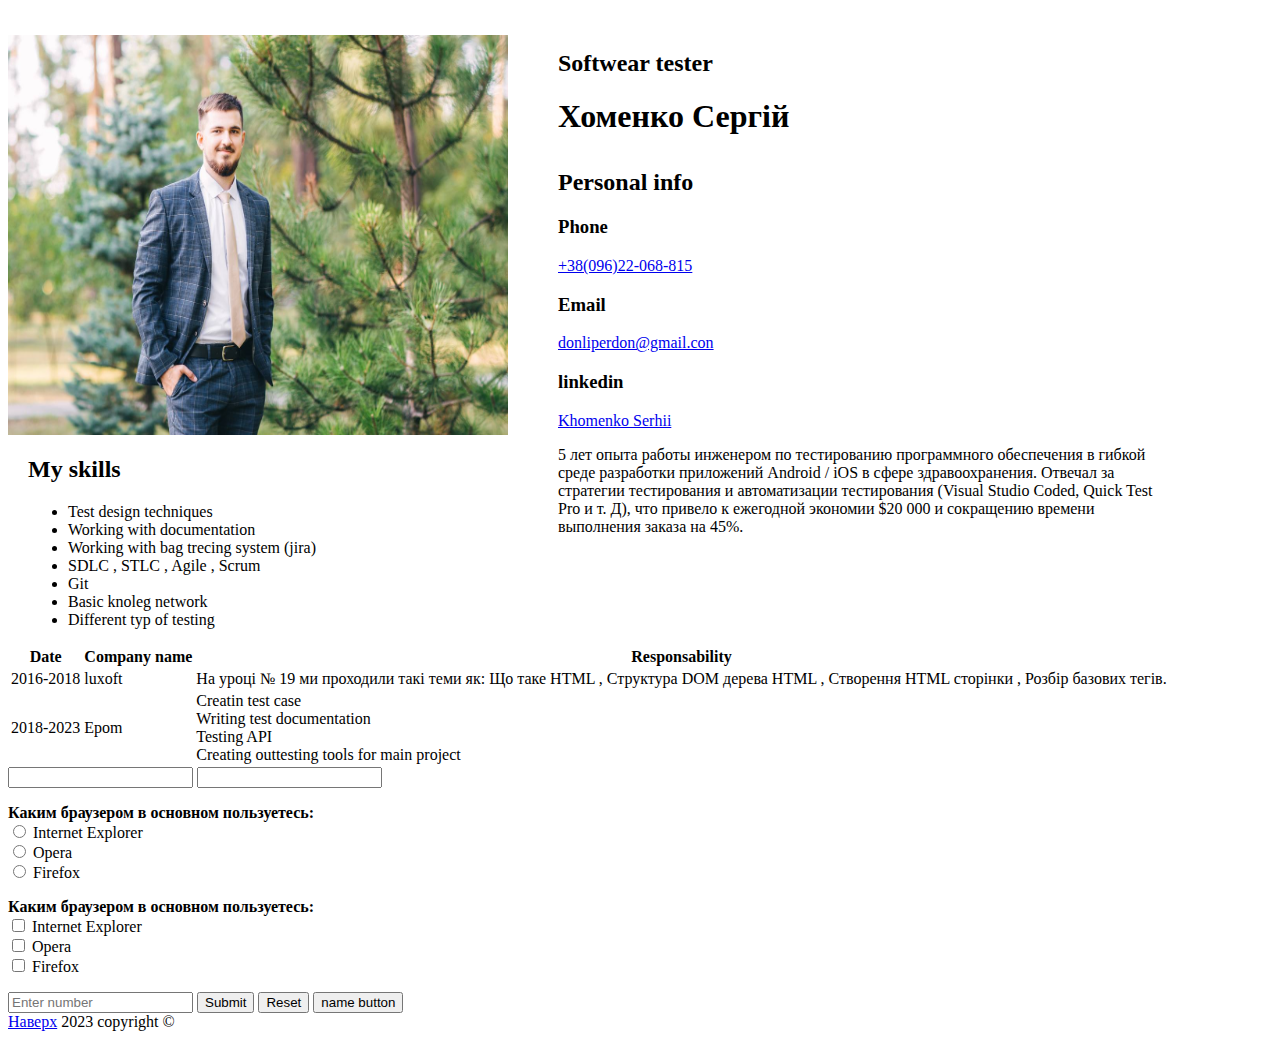
<file: resume/resume.html>
<!DOCTYPE html>
<html lang="en">
<head>
    <meta charset="UTF-8">
    <meta http-equiv="X-UA-Compatible" content="IE=edge">
    <meta name="viewport" content="width=device-width, initial-scale=1.0">
    
   <link rel="stylesheet" href="styles.css"
    <title></title>
</head>
<body>

    <!--Main-->
    <div class="main">
        <!--Main content-->
        <div class="main-content">
            <!--About user-->
            <div class="about-position">
                <div 
                class="about_me">
                    <h2>Softwear tester</h2>
        
                    <h1>Хоменко Сергій</h1></div>
                    <img src="photo_2023-01-15_16-56-30.jpg"width="500" height="400" class="photo">
                
                <div class="about">
                    <h2> Personal info </h2>
                     <div>
                     <h3> Phone </h3>
                     <span> <a href="tel:0962206815">+38(096)22-068-815</a></span>
                     <h3> Email </h3>
                     <span> <a href="mailto:donliperdon@gmail.con">donliperdon@gmail.con</a></span>
                     <div"><h3> linkedin </h3>
                        <span> <a href="https://www.linkedin.com/">Khomenko Serhii</a></span>
                        <p class="about-description">5 лет опыта работы инженером по тестированию программного обеспечения в гибкой среде разработки приложений Android / iOS в сфере здравоохранения. Отвечал за стратегии тестирования и автоматизации тестирования (Visual Studio Coded, Quick Test Pro и т. Д), что привело к ежегодной экономии $20 000 и сокращению времени выполнения заказа на 45%. </p>
                     </div>

                
            </div>
            <!--Projects-->
            <div>
                <h3>
                    
                </h3>
            </div>
            <div class="tittle">
                <h2> My skills </h2>
            <ul>
             <li>Test design techniques</li>
             <li>Working with documentation</li>
             <li>Working with bag trecing system (jira) </li>
             <li>SDLC , STLC , Agile , Scrum </li>
             <li> Git </li>
             <li>Basic knoleg network</li>
             <li>Different typ of testing</li>
            </ul>
            </div>
            
            <div>
            </div>
            <!--Work-->
            <div class="work">
                <table>
                    <tr>
                 <th>Date</th>
                 <th>Company name</th>
                 <th>Responsability</th>
                    </tr>
                     <td>2016-2018</td>
                     <td>luxoft</td>
                     <td> На уроці № 19 ми проходили такі теми як: Що таке HTML , Структура DOM дерева HTML , Створення HTML сторінки , Розбір базових тегів.</td>
                      <tr>
                     <td>2018-2023</td>
                     <td>Epom</td>
                     <td>Creatin test case <br> Writing test documentation<br> Testing API <br> Creating outtesting tools for main project </td>
                     
                      </tr>
                  </table>
                </div>
                <div class="end">
                  <input type="text">
                  <input type="password">
                <p><b>Каким браузером в основном пользуетесь:</b><Br>
                  <input type="radio" name="browser" value="ie"> Internet Explorer<Br>
                   <input type="radio" name="browser" value="opera"> Opera<Br>
                   <input type="radio" name="browser" value="firefox"> Firefox<Br>
            </p>
                  <p><b>Каким браузером в основном пользуетесь:</b><Br>
                  <input type="checkbox" name="browser" value="ie"> Internet Explorer<Br>
                   <input type="checkbox" name="browser" value="opera"> Opera<Br>
                   <input type="checkbox" name="browser" value="firefox"> Firefox<Br>
            </p>
                  <input type="mnumber" placeholder="Enter number">
                  <input type="submit">
                  <input type="reset">
                   <button>
                   name button
                   </button>
                  
                </div>
               </body>
            <main>
         
                 
               </div>
            </main>
            <footer> 
            <span><a href="#top">Наверх</a></span>
           <span> 2023 copyright ©</span></footer>
         
         </html>
</file>
<file: resume/styles.css>
.about{
    
    margin-top:-290px;
    margin-left:550px ;
    margin-bottom:0px ;
    margin-right: 100px;
}

.photo{
    margin-top:-200px;
    margin-left:0px ;
    margin-bottom:0px ;
    margin-right: 0px; 
   
}

.about_me{
   
    margin-top: 50px;
    margin-left:550px ;
    margin-bottom:100px ;
    margin-right: 100px;
    
}


.tittle{
    
    margin-top: -100px;
    margin-left:20px ;
    margin-bottom:0px ;
    margin-right: 800px;
}

.work{
    
}

.end{
    
}
</file>
